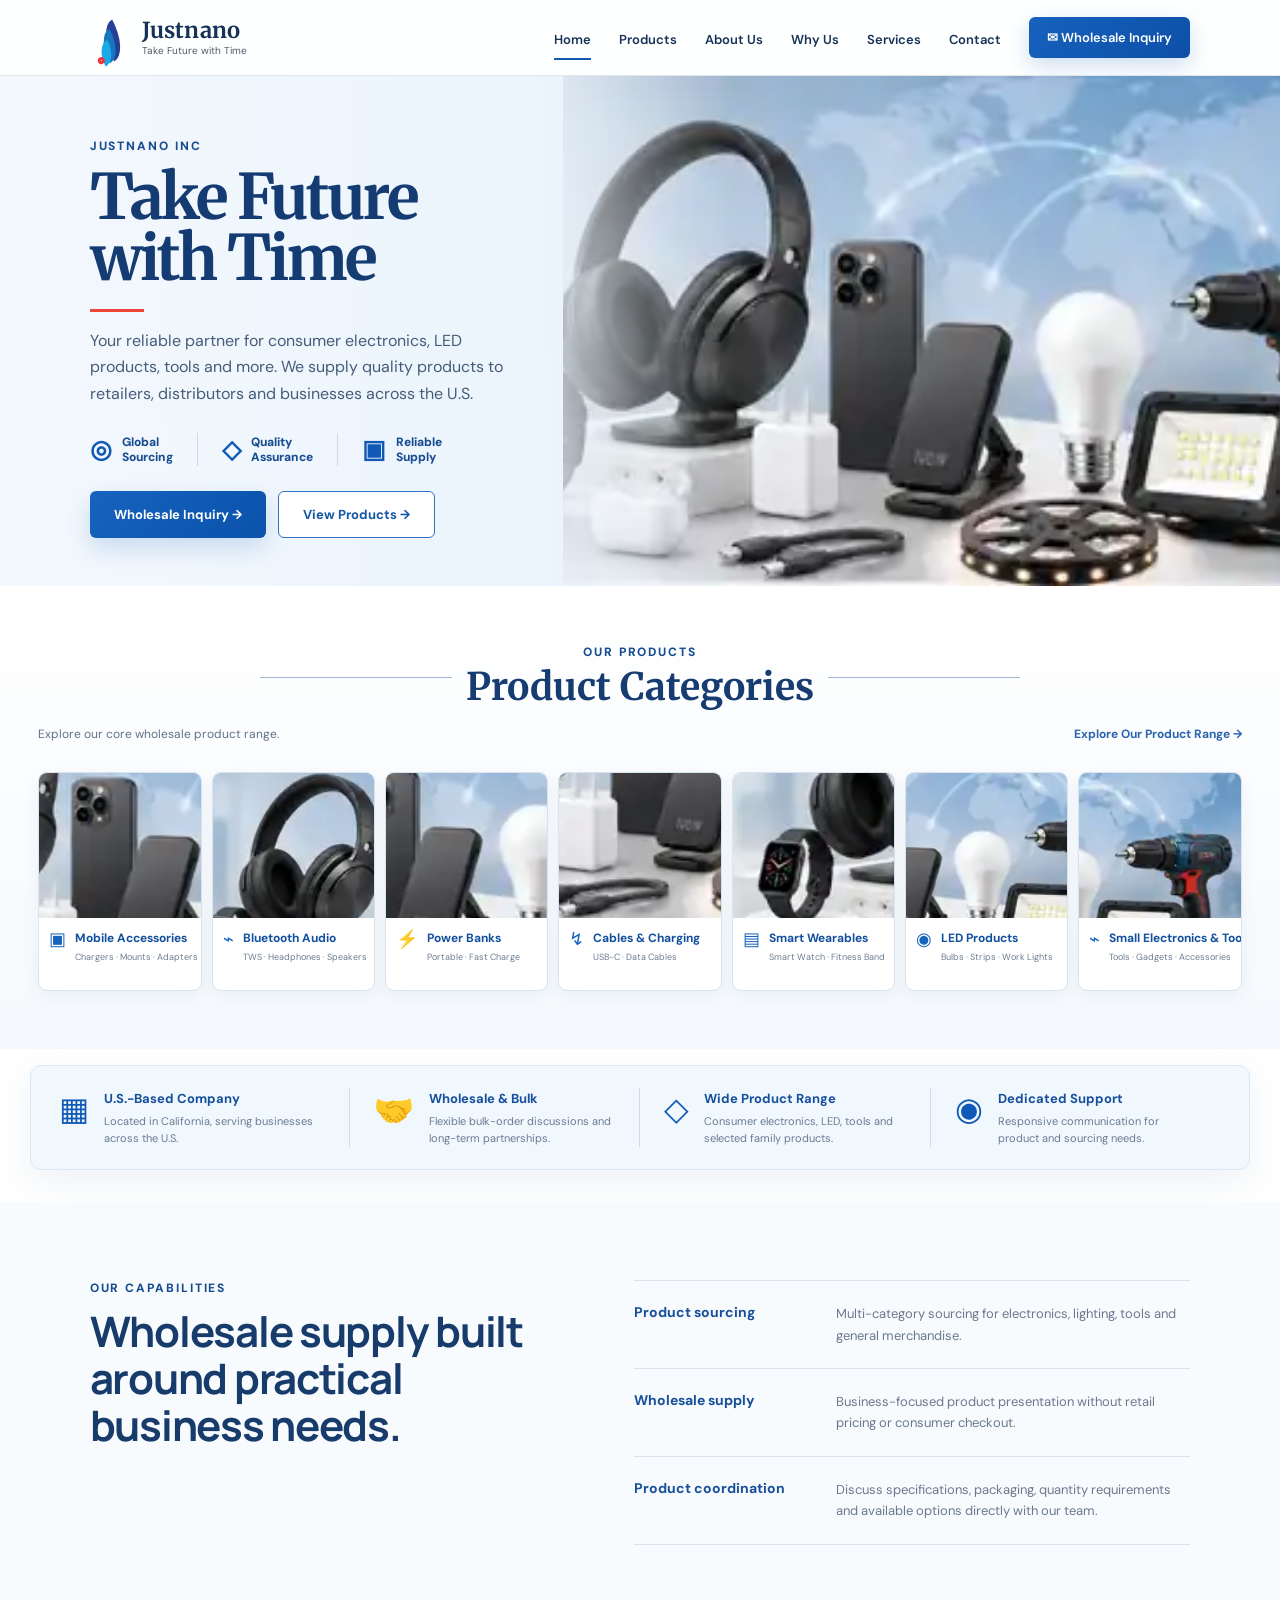
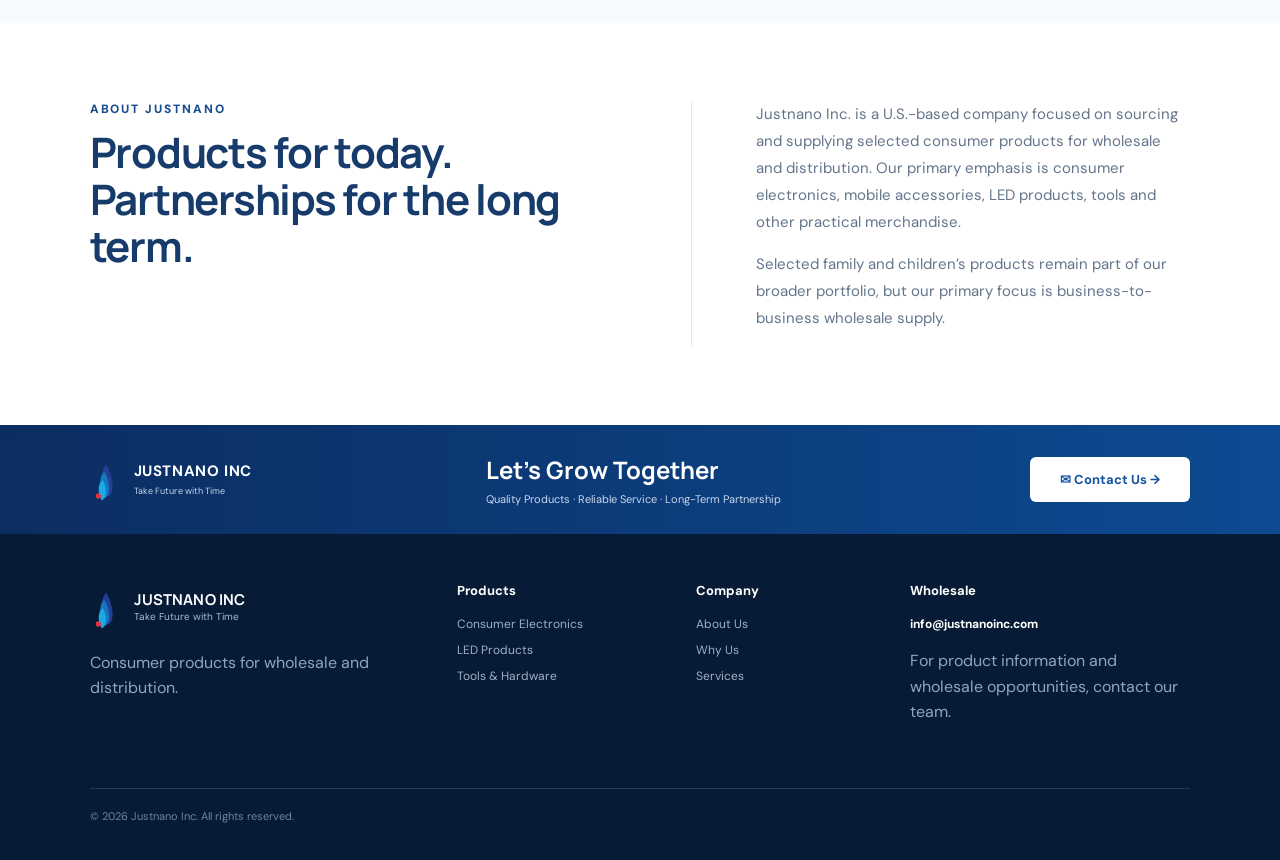
<file: index.html>
<!doctype html>
<html lang="en">
<head>
  <meta charset="utf-8" />
  <meta name="viewport" content="width=device-width, initial-scale=1" />
  <meta name="description" content="Justnano Inc. supplies consumer electronics, LED products, tools and selected general merchandise for wholesale and distribution." />
  <title>Justnano Inc. | Take Future with Time</title>
  <link rel="preconnect" href="https://fonts.googleapis.com">
  <link rel="preconnect" href="https://fonts.gstatic.com" crossorigin>
  <link href="https://fonts.googleapis.com/css2?family=DM+Sans:wght@400;500;600;700&family=Manrope:wght@500;600;700;800&family=Merriweather:wght@700;900&display=swap" rel="stylesheet">
  <link rel="stylesheet" href="styles.css" />
</head>
<body>
  <header class="site-header">
    <a class="brand" href="#top" aria-label="Justnano home">
      <span class="brand-feather" aria-hidden="true"><span class="f1"></span><span class="f2"></span><span class="f3"></span><span class="f4"></span></span>
      <span class="brand-copy"><strong>Justnano</strong><small>Take Future with Time</small></span>
    </a>
    <button class="menu-button" aria-label="Open menu" aria-expanded="false">☰</button>
    <nav class="nav-links" aria-label="Main navigation">
      <a class="active" href="#top">Home</a>
      <a href="#products">Products</a>
      <a href="#about">About Us</a>
      <a href="#why-us">Why Us</a>
      <a href="#services">Services</a>
      <a href="#contact">Contact</a>
      <a class="nav-cta" href="mailto:info@justnanoinc.com?subject=Wholesale%20Inquiry">✉ Wholesale Inquiry</a>
    </nav>
  </header>

  <main id="top">
    <section class="hero">
      <div class="hero-copy">
        <p class="eyebrow">JUSTNANO INC</p>
        <h1>Take Future<br>with Time</h1>
        <span class="hero-accent"></span>
        <p class="hero-text">Your reliable partner for consumer electronics, LED products, tools and more. We supply quality products to retailers, distributors and businesses across the U.S.</p>
        <div class="hero-benefits">
          <div><b>◎</b><span>Global<br>Sourcing</span></div>
          <div><b>◇</b><span>Quality<br>Assurance</span></div>
          <div><b>▣</b><span>Reliable<br>Supply</span></div>
        </div>
        <div class="hero-actions">
          <a class="button primary" href="mailto:info@justnanoinc.com?subject=Wholesale%20Inquiry">Wholesale Inquiry →</a>
          <a class="button secondary" href="#products">View Products →</a>
        </div>
      </div>
      <div class="hero-photo-wrap"><img src="assets/hero-products.webp" alt="Consumer electronics, LED products and tools"></div>
    </section>

    <section class="section products-section" id="products">
      <div class="products-title-row"><span></span><div><p class="eyebrow">OUR PRODUCTS</p><h2>Product Categories</h2></div><span></span></div>
      <div class="product-intro"><p>Explore our core wholesale product range.</p><a href="mailto:info@justnanoinc.com?subject=Product%20Inquiry">Explore Our Product Range →</a></div>
      <div class="category-grid">
        <article class="category-card"><div class="category-photo crop-mobile"></div><div class="category-info"><span class="cat-icon">▣</span><div><h3>Mobile Accessories</h3><p>Chargers · Mounts · Adapters</p></div></div></article>
        <article class="category-card"><div class="category-photo crop-audio"></div><div class="category-info"><span class="cat-icon">⌁</span><div><h3>Bluetooth Audio</h3><p>TWS · Headphones · Speakers</p></div></div></article>
        <article class="category-card"><div class="category-photo crop-power"></div><div class="category-info"><span class="cat-icon">⚡</span><div><h3>Power Banks</h3><p>Portable · Fast Charge</p></div></div></article>
        <article class="category-card"><div class="category-photo crop-cables"></div><div class="category-info"><span class="cat-icon">↯</span><div><h3>Cables & Charging</h3><p>USB-C · Data Cables</p></div></div></article>
        <article class="category-card"><div class="category-photo crop-wearables"></div><div class="category-info"><span class="cat-icon">▤</span><div><h3>Smart Wearables</h3><p>Smart Watch · Fitness Band</p></div></div></article>
        <article class="category-card"><div class="category-photo crop-led"></div><div class="category-info"><span class="cat-icon">◉</span><div><h3>LED Products</h3><p>Bulbs · Strips · Work Lights</p></div></div></article>
        <article class="category-card"><div class="category-photo crop-tools"></div><div class="category-info"><span class="cat-icon">⌁</span><div><h3>Small Electronics & Tools</h3><p>Tools · Gadgets · Accessories</p></div></div></article>
      </div>
    </section>

    <section class="section feature-panel" id="why-us">
      <article><span>▦</span><div><h3>U.S.-Based Company</h3><p>Located in California, serving businesses across the U.S.</p></div></article>
      <article><span>🤝</span><div><h3>Wholesale & Bulk</h3><p>Flexible bulk-order discussions and long-term partnerships.</p></div></article>
      <article><span>◇</span><div><h3>Wide Product Range</h3><p>Consumer electronics, LED, tools and selected family products.</p></div></article>
      <article><span>◉</span><div><h3>Dedicated Support</h3><p>Responsive communication for product and sourcing needs.</p></div></article>
    </section>

    <section class="section capabilities" id="services">
      <div><p class="eyebrow">OUR CAPABILITIES</p><h2>Wholesale supply built around practical business needs.</h2></div>
      <div class="capability-list">
        <p><strong>Product sourcing</strong><span>Multi-category sourcing for electronics, lighting, tools and general merchandise.</span></p>
        <p><strong>Wholesale supply</strong><span>Business-focused product presentation without retail pricing or consumer checkout.</span></p>
        <p><strong>Product coordination</strong><span>Discuss specifications, packaging, quantity requirements and available options directly with our team.</span></p>
      </div>
    </section>

    <section class="section about" id="about">
      <div><p class="eyebrow">ABOUT JUSTNANO</p><h2>Products for today. Partnerships for the long term.</h2></div>
      <div><p>Justnano Inc. is a U.S.-based company focused on sourcing and supplying selected consumer products for wholesale and distribution. Our primary emphasis is consumer electronics, mobile accessories, LED products, tools and other practical merchandise.</p><p>Selected family and children’s products remain part of our broader portfolio, but our primary focus is business-to-business wholesale supply.</p></div>
    </section>

    <section class="inquiry-banner">
      <div class="banner-brand"><span class="brand-feather small" aria-hidden="true"><span class="f1"></span><span class="f2"></span><span class="f3"></span><span class="f4"></span></span><div><strong>JUSTNANO INC</strong><small>Take Future with Time</small></div></div>
      <div><h2>Let’s Grow Together</h2><p>Quality Products · Reliable Service · Long-Term Partnership</p></div>
      <a class="button light" href="mailto:info@justnanoinc.com?subject=Wholesale%20Inquiry">✉ Contact Us →</a>
    </section>
  </main>

  <footer id="contact">
    <div class="footer-brand"><div class="brand"><span class="brand-feather small" aria-hidden="true"><span class="f1"></span><span class="f2"></span><span class="f3"></span><span class="f4"></span></span><span class="brand-copy"><strong>JUSTNANO INC</strong><small>Take Future with Time</small></span></div><p>Consumer products for wholesale and distribution.</p></div>
    <div><h4>Products</h4><a href="#products">Consumer Electronics</a><a href="#products">LED Products</a><a href="#products">Tools & Hardware</a></div>
    <div><h4>Company</h4><a href="#about">About Us</a><a href="#why-us">Why Us</a><a href="#services">Services</a></div>
    <div><h4>Wholesale</h4><a class="footer-email" href="mailto:info@justnanoinc.com">info@justnanoinc.com</a><p class="fine-print">For product information and wholesale opportunities, contact our team.</p></div>
    <p class="copyright">© <span id="year"></span> Justnano Inc. All rights reserved.</p>
  </footer>
  <script src="script.js"></script>
</body>
</html>
</file>
<file: styles.css>
:root{--navy:#0b2d61;--blue:#1159b6;--blue2:#2879d8;--text:#173258;--muted:#65758b;--line:#dce6f2;--pale:#edf4fb;--white:#fff;--red:#ef4538;--shadow:0 18px 48px rgba(33,76,128,.14)}*{box-sizing:border-box}html{scroll-behavior:smooth}body{margin:0;font-family:"DM Sans",sans-serif;color:var(--text);background:linear-gradient(#eef5fb 0,#f8fbfe 540px,#fff 900px)}a{color:inherit;text-decoration:none}button{font:inherit}.site-header{height:76px;display:flex;align-items:center;justify-content:space-between;padding:0 7vw;background:rgba(255,255,255,.92);backdrop-filter:blur(12px);position:sticky;top:0;z-index:20;border-bottom:1px solid rgba(22,75,132,.12)}.brand{display:flex;align-items:center;gap:10px}.brand-copy{display:flex;flex-direction:column;line-height:1}.brand-copy strong{font-family:"Merriweather",serif;font-size:22px;letter-spacing:.01em}.brand-copy small{font-size:10px;color:#4c5968;margin-top:5px}.brand-feather{width:42px;height:50px;position:relative;display:inline-block}.brand-feather span{position:absolute;right:2px;border-radius:100% 0 100% 0;transform:rotate(-28deg);transform-origin:bottom right}.brand-feather .f1{width:18px;height:38px;top:2px;background:#263f96}.brand-feather .f2{width:16px;height:31px;top:12px;right:8px;background:#1677bf}.brand-feather .f3{width:14px;height:23px;top:24px;right:14px;background:#1ca9e8}.brand-feather .f4{width:7px;height:7px;border:3px solid #ef3340;background:transparent;border-radius:50%;left:9px;bottom:1px}.brand-feather.small{transform:scale(.75);transform-origin:left center;margin-right:-8px}.nav-links{display:flex;align-items:center;gap:28px;font-size:13px;font-weight:600}.nav-links>a:not(.nav-cta){padding:28px 0 24px;position:relative}.nav-links>a.active:after,.nav-links>a:not(.nav-cta):hover:after{content:"";height:2px;background:var(--blue);position:absolute;left:0;right:0;bottom:12px}.nav-cta{background:linear-gradient(135deg,#1662bd,#0d4fa7);color:#fff;padding:12px 18px;border-radius:6px;box-shadow:0 8px 22px rgba(17,89,182,.2)}.menu-button{display:none;border:0;background:none;font-size:26px}.hero{min-height:510px;display:grid;grid-template-columns:.88fr 1.12fr;align-items:stretch;background:linear-gradient(90deg,rgba(243,248,253,.98) 0%,rgba(235,244,252,.98) 45%,rgba(217,235,250,.95) 100%);overflow:hidden}.hero-copy{padding:58px 3vw 44px 7vw;display:flex;flex-direction:column;justify-content:center}.eyebrow{font-size:12px;letter-spacing:.16em;font-weight:800;color:#174c91;margin:0 0 12px}.hero h1,.products-title-row h2,.capabilities h2,.about h2,.inquiry-banner h2{margin:0}.hero h1{font-family:"Merriweather",serif;font-size:clamp(46px,4.9vw,74px);line-height:.98;color:#143b72;letter-spacing:-.035em}.hero-accent{width:54px;height:3px;background:var(--red);display:block;margin:20px 0 16px}.hero-text{font-size:16px;line-height:1.65;color:#465c79;max-width:560px;margin:0 0 24px}.hero-benefits{display:flex;align-items:center;margin:2px 0 25px}.hero-benefits>div{display:flex;align-items:center;gap:10px;padding:0 24px;border-right:1px solid #cbd9e8}.hero-benefits>div:first-child{padding-left:0}.hero-benefits>div:last-child{border:0}.hero-benefits b{font-size:25px;color:var(--blue)}.hero-benefits span{font-size:12px;font-weight:800;color:#174c91;line-height:1.25}.hero-actions{display:flex;gap:12px}.button{display:inline-flex;align-items:center;justify-content:center;padding:14px 24px;border-radius:6px;font-weight:700;font-size:13px}.primary{background:linear-gradient(135deg,#1663bf,#0b52aa);color:#fff;box-shadow:0 10px 25px rgba(17,89,182,.18)}.secondary{border:1px solid #3171c2;background:#fff;color:#1456a5}.hero-photo-wrap{position:relative;min-height:510px;overflow:hidden;background:linear-gradient(135deg,#dcebf8,#cce0f2)}.hero-photo-wrap:after{content:"";position:absolute;inset:0;background:linear-gradient(90deg,rgba(233,242,250,.75),transparent 24%);pointer-events:none}.hero-photo-wrap img{width:100%;height:100%;object-fit:cover;object-position:center}.section{padding:58px 3vw}.products-section{background:linear-gradient(#fff,#f5f9fd)}.products-title-row{display:grid;grid-template-columns:1fr auto 1fr;align-items:center;gap:14px;max-width:760px;margin:0 auto 4px}.products-title-row>span{height:1px;background:#9fb7d2}.products-title-row>div{text-align:center}.products-title-row .eyebrow{margin-bottom:3px}.products-title-row h2{font-family:"Merriweather",serif;font-size:38px;color:#163c72}.product-intro{display:flex;justify-content:space-between;align-items:center;max-width:1220px;margin:0 auto 18px;font-size:12px;color:#60728a}.product-intro a{color:#2a64ae;font-weight:700}.category-grid{max-width:1220px;margin:auto;display:grid;grid-template-columns:repeat(7,1fr);gap:10px}.category-card{background:#fff;border:1px solid #d8e4f0;border-radius:9px;overflow:hidden;box-shadow:0 6px 18px rgba(37,82,135,.06)}.category-photo{height:145px;background-image:url('assets/hero-products.webp');background-repeat:no-repeat;background-color:#eef4fa}.crop-mobile{background-size:430%;background-position:47% 52%}.crop-audio{background-size:330%;background-position:11% 18%}.crop-power{background-size:430%;background-position:59% 56%}.crop-cables{background-size:470%;background-position:43% 98%}.crop-wearables{background-size:430%;background-position:2% 70%}.crop-led{background-size:320%;background-position:76% 45%}.crop-tools{background-size:315%;background-position:100% 30%}.category-info{display:flex;gap:9px;align-items:flex-start;padding:12px 10px 13px;min-height:72px}.cat-icon{font-size:18px;color:#1764bd;line-height:1}.category-info h3{font-size:12px;margin:0 0 5px;color:#124f9e;white-space:nowrap}.category-info p{font-size:9px;margin:0;color:#6e7d90;white-space:nowrap}.feature-panel{max-width:1220px;margin:16px auto 32px!important;padding:22px 28px!important;background:rgba(240,247,253,.95);border:1px solid #dce8f3;border-radius:11px;display:grid;grid-template-columns:repeat(4,1fr);box-shadow:0 12px 36px rgba(38,81,129,.08)}.feature-panel article{display:flex;gap:15px;padding:0 24px;border-right:1px solid #cfdcea}.feature-panel article:first-child{padding-left:0}.feature-panel article:last-child{border:0}.feature-panel>article>span{font-size:32px;color:var(--blue)}.feature-panel h3{font-size:13px;margin:2px 0 6px;color:#164f9c}.feature-panel p{font-size:11px;line-height:1.55;margin:0;color:#6a7c92}.capabilities{background:#f8fbfe;display:grid;grid-template-columns:.9fr 1.1fr;gap:7vw;padding:78px 7vw}.capabilities h2,.about h2{font-family:"Manrope";font-size:42px;line-height:1.12;color:#173b6b;letter-spacing:-.03em}.capability-list p{display:grid;grid-template-columns:180px 1fr;gap:22px;border-top:1px solid #d9e3ee;padding:22px 0;margin:0}.capability-list p:last-child{border-bottom:1px solid #d9e3ee}.capability-list strong{font-size:14px;color:#174f99}.capability-list span{font-size:13px;line-height:1.65;color:#6a798d}.about{display:grid;grid-template-columns:1fr 1fr;gap:8vw;padding:78px 7vw;background:#fff}.about>div:last-child{border-left:1px solid #e0e8f1;padding-left:5vw}.about p:not(.eyebrow){font-size:15px;line-height:1.8;color:#63758b;margin-top:0}.inquiry-banner{background:linear-gradient(90deg,#0b2d61,#0d4a92);color:#fff;display:grid;grid-template-columns:.85fr 1.2fr auto;align-items:center;gap:35px;padding:28px 7vw}.banner-brand{display:flex;align-items:center;gap:10px}.banner-brand>div{display:flex;flex-direction:column}.banner-brand strong{font-size:15px;letter-spacing:.04em}.banner-brand small{font-size:9px;color:#c6d8ee;margin-top:4px}.inquiry-banner h2{font-family:"Manrope";font-size:24px}.inquiry-banner p{font-size:11px;color:#c8d8eb;margin:6px 0 0}.light{background:#fff;color:#1454a2;min-width:160px}footer{background:#071b36;color:#fff;padding:48px 7vw 26px;display:grid;grid-template-columns:1.3fr .8fr .7fr 1.1fr;gap:36px}.footer-brand p,.fine-print{color:#91a5bd;line-height:1.6}.footer-brand .brand{margin-bottom:18px}.footer-brand .brand-copy strong{font-family:"Manrope";font-size:15px}.footer-brand .brand-copy small{color:#a9bdd3}footer h4{margin-top:0;font-size:13px}footer>div:not(.footer-brand) a{display:block;color:#9fb0c5;margin:10px 0;font-size:12px}.footer-email{color:#fff!important;font-weight:700}.copyright{grid-column:1/-1;border-top:1px solid #243a56;padding-top:20px;color:#70849d;font-size:11px}@media(max-width:1100px){.nav-links{gap:18px}.category-grid{grid-template-columns:repeat(4,1fr)}.hero{grid-template-columns:1fr}.hero-photo-wrap{min-height:400px}.feature-panel{grid-template-columns:1fr 1fr;gap:22px}.feature-panel article{border:0;padding:0}.capabilities{grid-template-columns:1fr}}@media(max-width:820px){.nav-links{display:none;position:absolute;top:76px;left:0;right:0;background:#fff;flex-direction:column;padding:22px;border-bottom:1px solid var(--line)}.nav-links.open{display:flex}.nav-links>a:not(.nav-cta){padding:8px}.menu-button{display:block}.hero-copy{padding:48px 24px}.hero-benefits{flex-wrap:wrap;gap:14px}.hero-benefits>div{border:0;padding:0 12px 0 0}.hero-actions{flex-direction:column;align-items:flex-start}.category-grid{grid-template-columns:repeat(2,1fr)}.category-photo{height:190px}.capabilities,.about{display:block;padding:64px 24px}.about>div:last-child{border:0;padding:24px 0 0}.inquiry-banner{grid-template-columns:1fr;padding:30px 24px}footer{grid-template-columns:1fr 1fr;padding:44px 24px 24px}}@media(max-width:520px){.site-header{padding:0 18px}.brand-copy strong{font-size:18px}.hero h1{font-size:45px}.hero-photo-wrap{min-height:300px}.products-title-row{grid-template-columns:40px 1fr 40px}.products-title-row h2{font-size:30px}.product-intro{display:block;text-align:center}.category-grid{grid-template-columns:1fr}.category-photo{height:230px}.feature-panel{grid-template-columns:1fr;margin:12px 18px 28px!important;padding:24px!important}.feature-panel article{padding:8px 0}.capability-list p{grid-template-columns:1fr;gap:8px}.inquiry-banner{margin:0}.footer-brand .brand-copy strong{font-size:14px}footer{grid-template-columns:1fr}}
</file>
